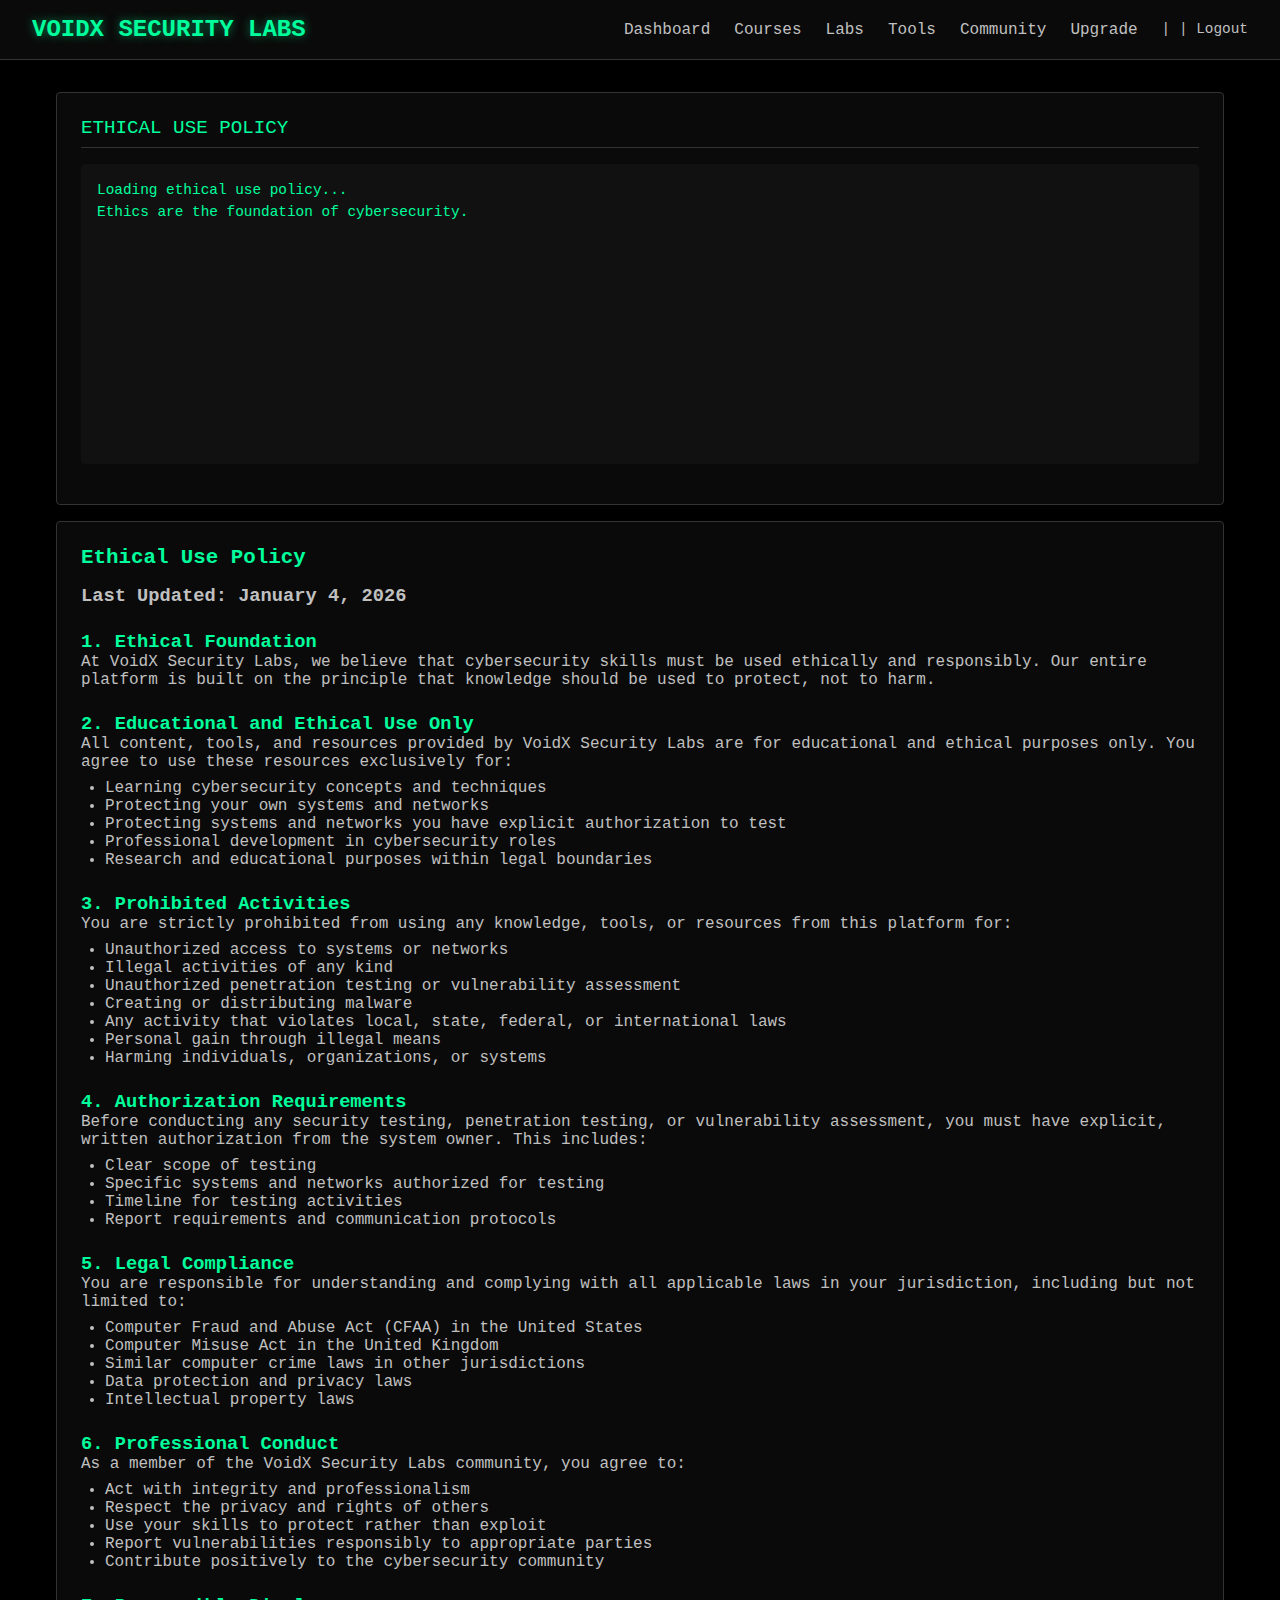
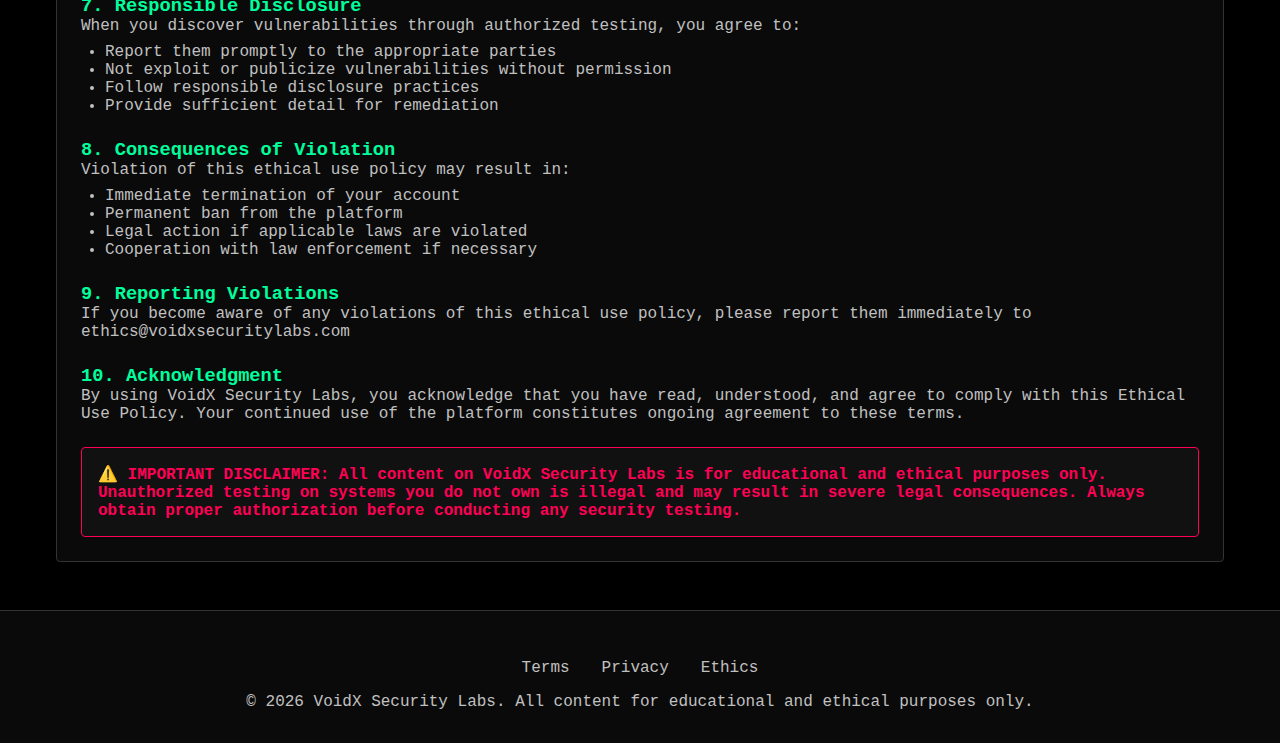
<file: ethics.html>
<!DOCTYPE html>
<html lang="en">
<head>
    <meta charset="UTF-8">
    <meta name="viewport" content="width=device-width, initial-scale=1.0">
    <title>Ethical Use Policy - VoidX Security Labs</title>
    <link rel="stylesheet" href="css/style.css">
</head>
<body>
    <header>
        <div class="logo">VOIDX SECURITY LABS</div>
        <nav class="nav-links">
            <a href="dashboard.html">Dashboard</a>
            <a href="courses.html">Courses</a>
            <a href="labs.html">Labs</a>
            <a href="tools.html">Tools</a>
            <a href="community.html">Community</a>
            <a href="upgrade.html">Upgrade</a>
            <div class="user-info auth-required">
                <span class="user-email"></span> | 
                <span class="user-role"></span> | 
                <a href="#" onclick="logout()">Logout</a>
            </div>
        </nav>
    </header>

    <main>
        <div class="terminal-container">
            <div class="terminal-header">
                <div class="terminal-title">ETHICAL USE POLICY</div>
            </div>
            <div class="terminal-output" id="terminal-output">
                <div><span class="terminal-text">Loading ethical use policy...</span></div>
                <div><span class="terminal-text">Ethics are the foundation of cybersecurity.</span></div>
                <br>
            </div>
        </div>

        <div class="card">
            <h2 class="card-title">Ethical Use Policy</h2>
            <div class="card-content">
                <h3>Last Updated: January 4, 2026</h3>
                
                <h3 style="margin-top: 1.5rem; color: var(--accent-primary);">1. Ethical Foundation</h3>
                <p>At VoidX Security Labs, we believe that cybersecurity skills must be used ethically and responsibly. Our entire platform is built on the principle that knowledge should be used to protect, not to harm.</p>
                
                <h3 style="margin-top: 1.5rem; color: var(--accent-primary);">2. Educational and Ethical Use Only</h3>
                <p>All content, tools, and resources provided by VoidX Security Labs are for educational and ethical purposes only. You agree to use these resources exclusively for:</p>
                <ul style="margin: 0.5rem 0 0.5rem 1.5rem;">
                    <li>Learning cybersecurity concepts and techniques</li>
                    <li>Protecting your own systems and networks</li>
                    <li>Protecting systems and networks you have explicit authorization to test</li>
                    <li>Professional development in cybersecurity roles</li>
                    <li>Research and educational purposes within legal boundaries</li>
                </ul>
                
                <h3 style="margin-top: 1.5rem; color: var(--accent-primary);">3. Prohibited Activities</h3>
                <p>You are strictly prohibited from using any knowledge, tools, or resources from this platform for:</p>
                <ul style="margin: 0.5rem 0 0.5rem 1.5rem;">
                    <li>Unauthorized access to systems or networks</li>
                    <li>Illegal activities of any kind</li>
                    <li>Unauthorized penetration testing or vulnerability assessment</li>
                    <li>Creating or distributing malware</li>
                    <li>Any activity that violates local, state, federal, or international laws</li>
                    <li>Personal gain through illegal means</li>
                    <li>Harming individuals, organizations, or systems</li>
                </ul>
                
                <h3 style="margin-top: 1.5rem; color: var(--accent-primary);">4. Authorization Requirements</h3>
                <p>Before conducting any security testing, penetration testing, or vulnerability assessment, you must have explicit, written authorization from the system owner. This includes:</p>
                <ul style="margin: 0.5rem 0 0.5rem 1.5rem;">
                    <li>Clear scope of testing</li>
                    <li>Specific systems and networks authorized for testing</li>
                    <li>Timeline for testing activities</li>
                    <li>Report requirements and communication protocols</li>
                </ul>
                
                <h3 style="margin-top: 1.5rem; color: var(--accent-primary);">5. Legal Compliance</h3>
                <p>You are responsible for understanding and complying with all applicable laws in your jurisdiction, including but not limited to:</p>
                <ul style="margin: 0.5rem 0 0.5rem 1.5rem;">
                    <li>Computer Fraud and Abuse Act (CFAA) in the United States</li>
                    <li>Computer Misuse Act in the United Kingdom</li>
                    <li>Similar computer crime laws in other jurisdictions</li>
                    <li>Data protection and privacy laws</li>
                    <li>Intellectual property laws</li>
                </ul>
                
                <h3 style="margin-top: 1.5rem; color: var(--accent-primary);">6. Professional Conduct</h3>
                <p>As a member of the VoidX Security Labs community, you agree to:</p>
                <ul style="margin: 0.5rem 0 0.5rem 1.5rem;">
                    <li>Act with integrity and professionalism</li>
                    <li>Respect the privacy and rights of others</li>
                    <li>Use your skills to protect rather than exploit</li>
                    <li>Report vulnerabilities responsibly to appropriate parties</li>
                    <li>Contribute positively to the cybersecurity community</li>
                </ul>
                
                <h3 style="margin-top: 1.5rem; color: var(--accent-primary);">7. Responsible Disclosure</h3>
                <p>When you discover vulnerabilities through authorized testing, you agree to:</p>
                <ul style="margin: 0.5rem 0 0.5rem 1.5rem;">
                    <li>Report them promptly to the appropriate parties</li>
                    <li>Not exploit or publicize vulnerabilities without permission</li>
                    <li>Follow responsible disclosure practices</li>
                    <li>Provide sufficient detail for remediation</li>
                </ul>
                
                <h3 style="margin-top: 1.5rem; color: var(--accent-primary);">8. Consequences of Violation</h3>
                <p>Violation of this ethical use policy may result in:</p>
                <ul style="margin: 0.5rem 0 0.5rem 1.5rem;">
                    <li>Immediate termination of your account</li>
                    <li>Permanent ban from the platform</li>
                    <li>Legal action if applicable laws are violated</li>
                    <li>Cooperation with law enforcement if necessary</li>
                </ul>
                
                <h3 style="margin-top: 1.5rem; color: var(--accent-primary);">9. Reporting Violations</h3>
                <p>If you become aware of any violations of this ethical use policy, please report them immediately to ethics@voidxsecuritylabs.com</p>
                
                <h3 style="margin-top: 1.5rem; color: var(--accent-primary);">10. Acknowledgment</h3>
                <p>By using VoidX Security Labs, you acknowledge that you have read, understood, and agree to comply with this Ethical Use Policy. Your continued use of the platform constitutes ongoing agreement to these terms.</p>
                
                <div style="margin-top: 1.5rem; padding: 1rem; background-color: var(--bg-tertiary); border: 1px solid var(--accent-danger); border-radius: 4px;">
                    <p style="color: var(--accent-danger); font-weight: bold;">⚠️ IMPORTANT DISCLAIMER: All content on VoidX Security Labs is for educational and ethical purposes only. Unauthorized testing on systems you do not own is illegal and may result in severe legal consequences. Always obtain proper authorization before conducting any security testing.</p>
                </div>
            </div>
        </div>
    </main>

    <footer>
        <div class="footer-links">
            <a href="terms.html">Terms</a>
            <a href="privacy.html">Privacy</a>
            <a href="ethics.html">Ethics</a>
        </div>
        <p>&copy; 2026 VoidX Security Labs. All content for educational and ethical purposes only.</p>
    </footer>
</body>
</html>
</file>
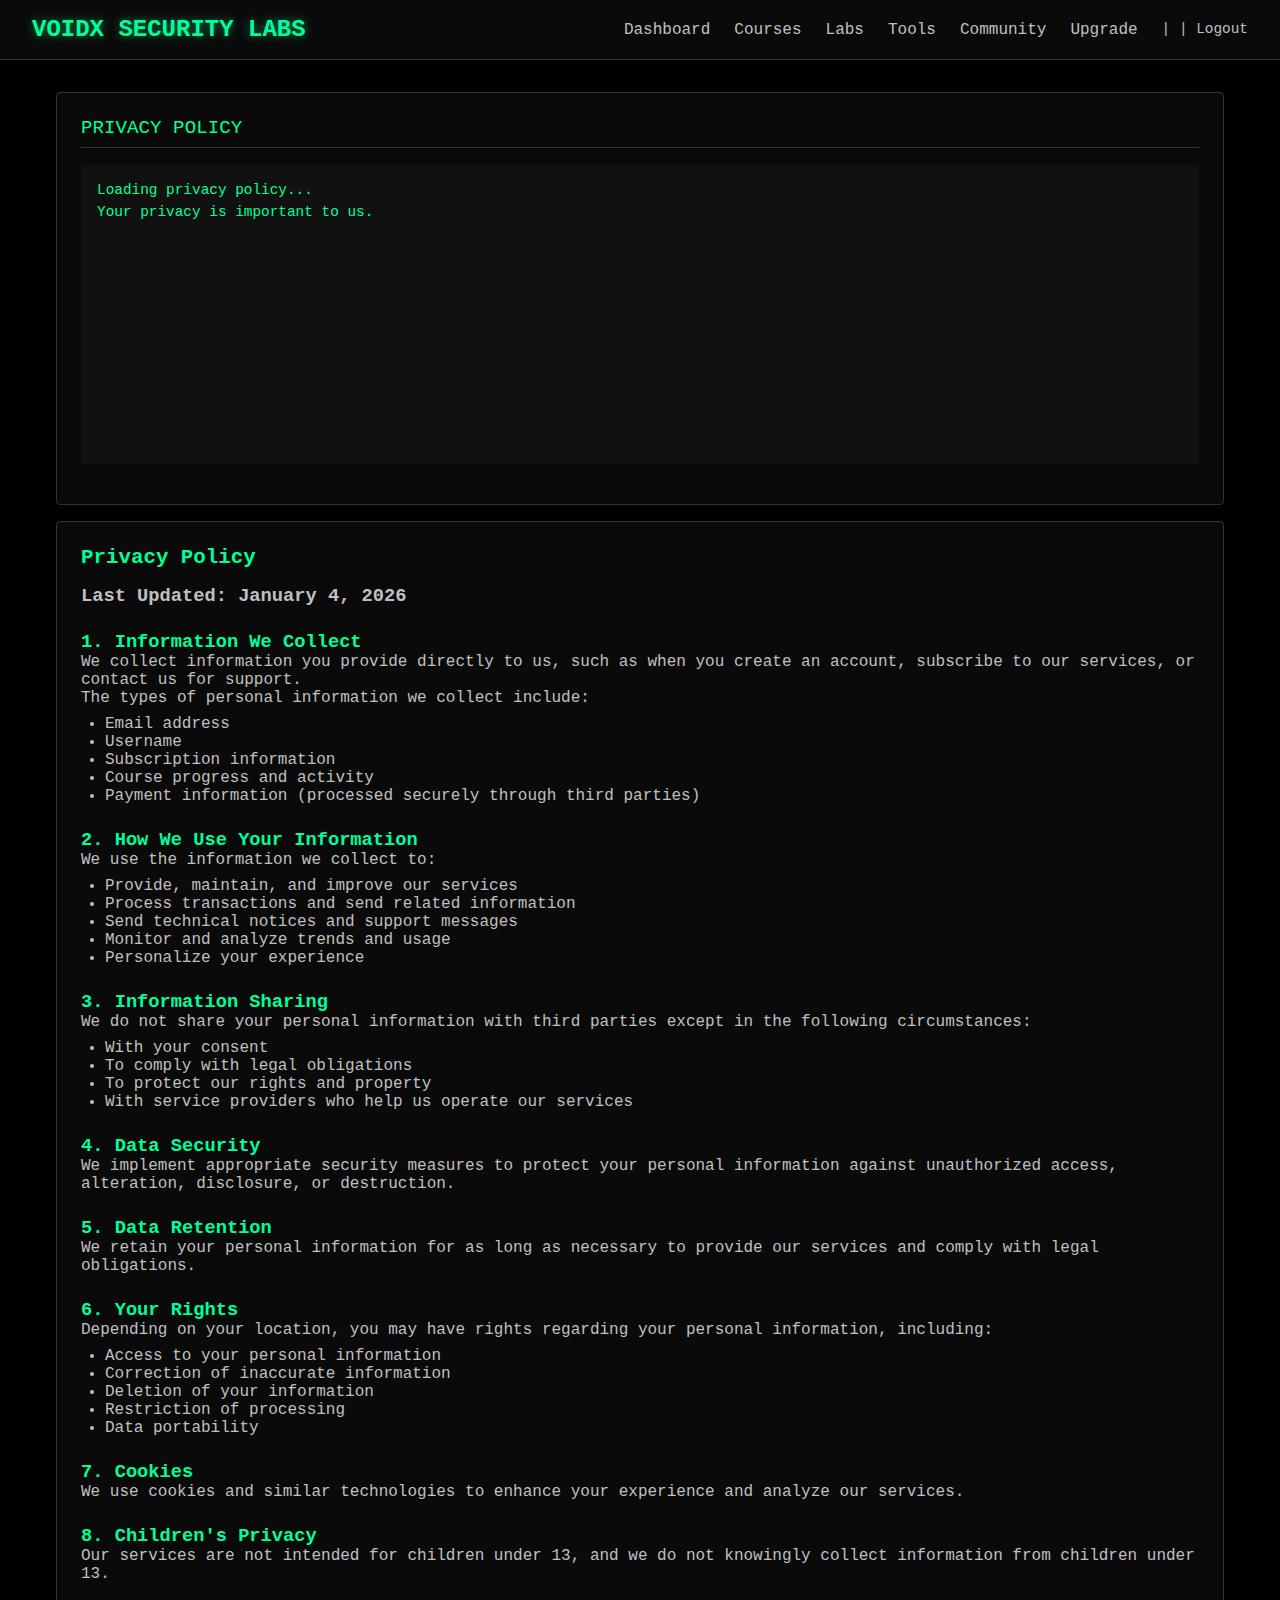
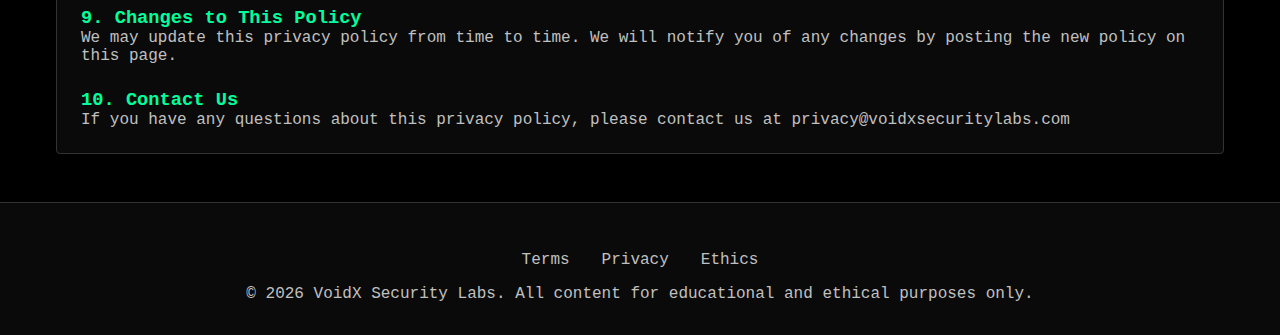
<file: privacy.html>
<!DOCTYPE html>
<html lang="en">
<head>
    <meta charset="UTF-8">
    <meta name="viewport" content="width=device-width, initial-scale=1.0">
    <title>Privacy Policy - VoidX Security Labs</title>
    <link rel="stylesheet" href="css/style.css">
</head>
<body>
    <header>
        <div class="logo">VOIDX SECURITY LABS</div>
        <nav class="nav-links">
            <a href="dashboard.html">Dashboard</a>
            <a href="courses.html">Courses</a>
            <a href="labs.html">Labs</a>
            <a href="tools.html">Tools</a>
            <a href="community.html">Community</a>
            <a href="upgrade.html">Upgrade</a>
            <div class="user-info auth-required">
                <span class="user-email"></span> | 
                <span class="user-role"></span> | 
                <a href="#" onclick="logout()">Logout</a>
            </div>
        </nav>
    </header>

    <main>
        <div class="terminal-container">
            <div class="terminal-header">
                <div class="terminal-title">PRIVACY POLICY</div>
            </div>
            <div class="terminal-output" id="terminal-output">
                <div><span class="terminal-text">Loading privacy policy...</span></div>
                <div><span class="terminal-text">Your privacy is important to us.</span></div>
                <br>
            </div>
        </div>

        <div class="card">
            <h2 class="card-title">Privacy Policy</h2>
            <div class="card-content">
                <h3>Last Updated: January 4, 2026</h3>
                
                <h3 style="margin-top: 1.5rem; color: var(--accent-primary);">1. Information We Collect</h3>
                <p>We collect information you provide directly to us, such as when you create an account, subscribe to our services, or contact us for support.</p>
                <p>The types of personal information we collect include:</p>
                <ul style="margin: 0.5rem 0 0.5rem 1.5rem;">
                    <li>Email address</li>
                    <li>Username</li>
                    <li>Subscription information</li>
                    <li>Course progress and activity</li>
                    <li>Payment information (processed securely through third parties)</li>
                </ul>
                
                <h3 style="margin-top: 1.5rem; color: var(--accent-primary);">2. How We Use Your Information</h3>
                <p>We use the information we collect to:</p>
                <ul style="margin: 0.5rem 0 0.5rem 1.5rem;">
                    <li>Provide, maintain, and improve our services</li>
                    <li>Process transactions and send related information</li>
                    <li>Send technical notices and support messages</li>
                    <li>Monitor and analyze trends and usage</li>
                    <li>Personalize your experience</li>
                </ul>
                
                <h3 style="margin-top: 1.5rem; color: var(--accent-primary);">3. Information Sharing</h3>
                <p>We do not share your personal information with third parties except in the following circumstances:</p>
                <ul style="margin: 0.5rem 0 0.5rem 1.5rem;">
                    <li>With your consent</li>
                    <li>To comply with legal obligations</li>
                    <li>To protect our rights and property</li>
                    <li>With service providers who help us operate our services</li>
                </ul>
                
                <h3 style="margin-top: 1.5rem; color: var(--accent-primary);">4. Data Security</h3>
                <p>We implement appropriate security measures to protect your personal information against unauthorized access, alteration, disclosure, or destruction.</p>
                
                <h3 style="margin-top: 1.5rem; color: var(--accent-primary);">5. Data Retention</h3>
                <p>We retain your personal information for as long as necessary to provide our services and comply with legal obligations.</p>
                
                <h3 style="margin-top: 1.5rem; color: var(--accent-primary);">6. Your Rights</h3>
                <p>Depending on your location, you may have rights regarding your personal information, including:</p>
                <ul style="margin: 0.5rem 0 0.5rem 1.5rem;">
                    <li>Access to your personal information</li>
                    <li>Correction of inaccurate information</li>
                    <li>Deletion of your information</li>
                    <li>Restriction of processing</li>
                    <li>Data portability</li>
                </ul>
                
                <h3 style="margin-top: 1.5rem; color: var(--accent-primary);">7. Cookies</h3>
                <p>We use cookies and similar technologies to enhance your experience and analyze our services.</p>
                
                <h3 style="margin-top: 1.5rem; color: var(--accent-primary);">8. Children's Privacy</h3>
                <p>Our services are not intended for children under 13, and we do not knowingly collect information from children under 13.</p>
                
                <h3 style="margin-top: 1.5rem; color: var(--accent-primary);">9. Changes to This Policy</h3>
                <p>We may update this privacy policy from time to time. We will notify you of any changes by posting the new policy on this page.</p>
                
                <h3 style="margin-top: 1.5rem; color: var(--accent-primary);">10. Contact Us</h3>
                <p>If you have any questions about this privacy policy, please contact us at privacy@voidxsecuritylabs.com</p>
            </div>
        </div>
    </main>

    <footer>
        <div class="footer-links">
            <a href="terms.html">Terms</a>
            <a href="privacy.html">Privacy</a>
            <a href="ethics.html">Ethics</a>
        </div>
        <p>&copy; 2026 VoidX Security Labs. All content for educational and ethical purposes only.</p>
    </footer>
</body>
</html>
</file>
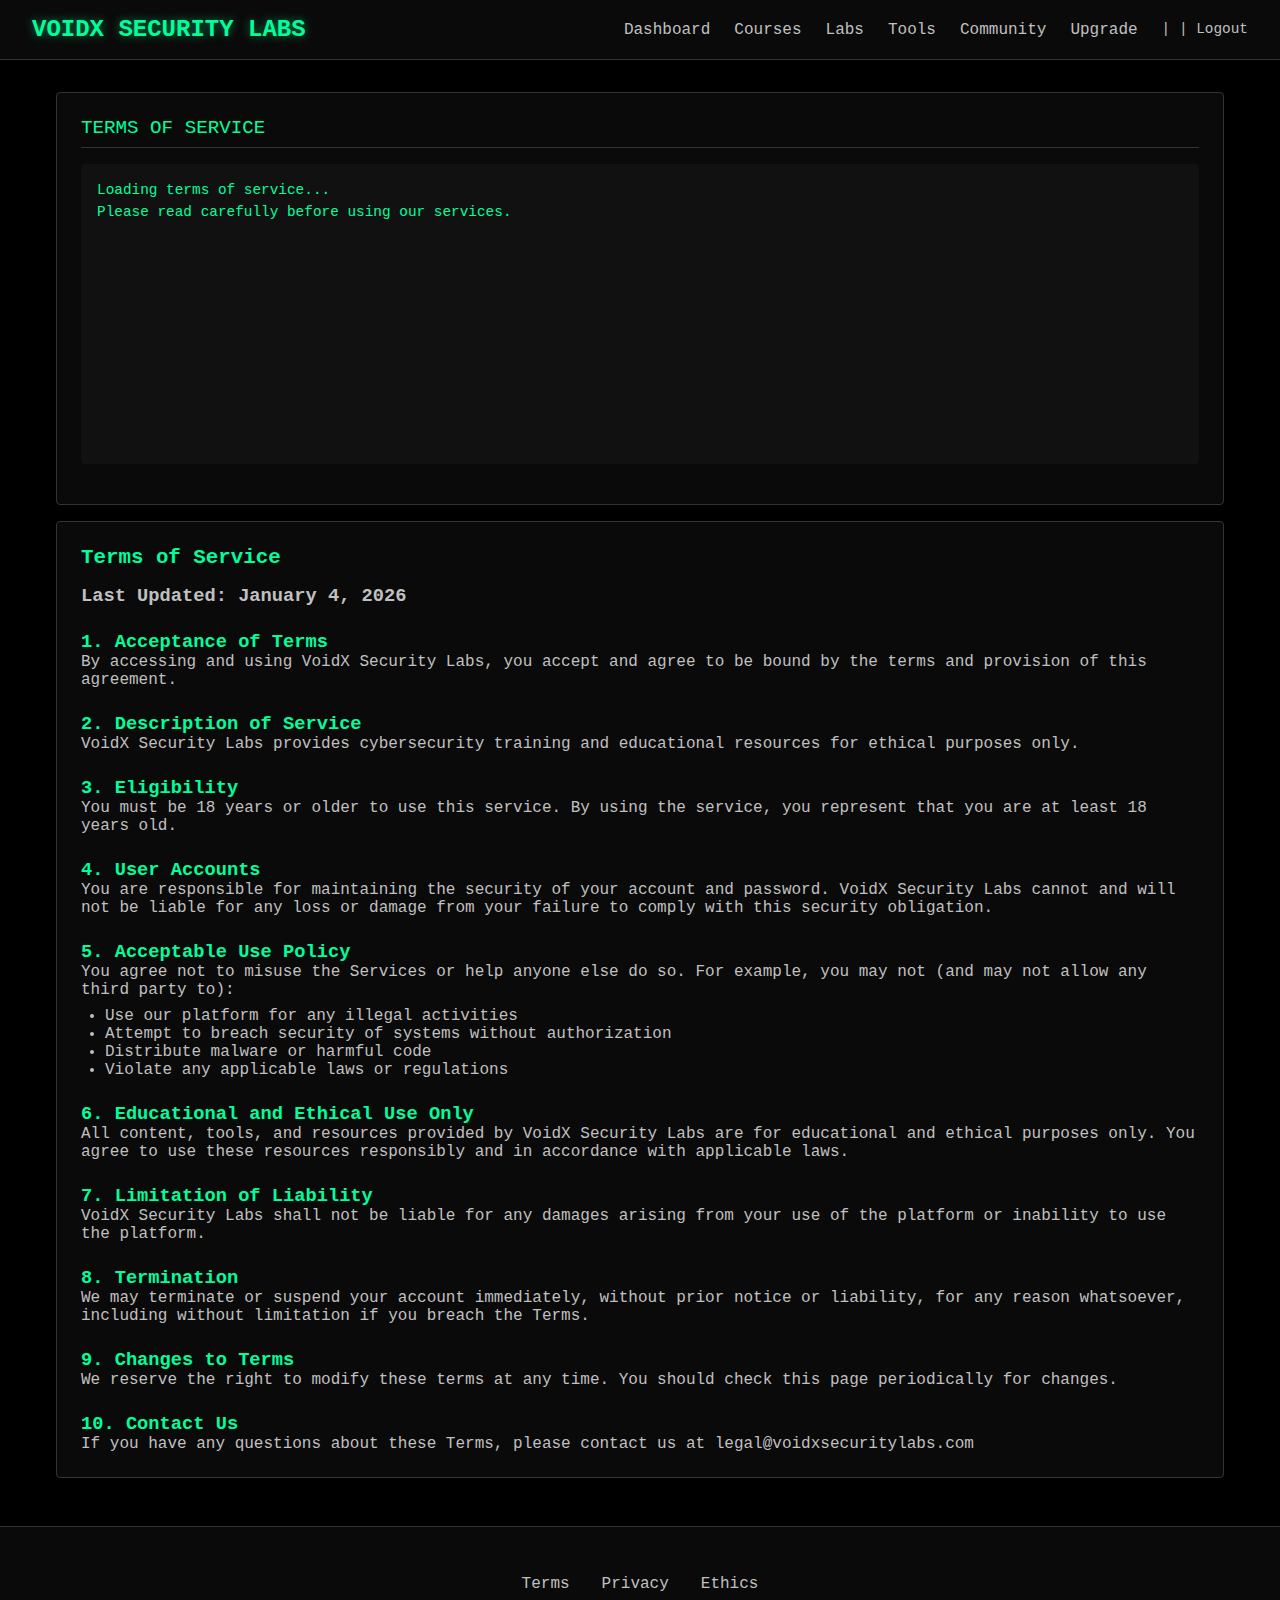
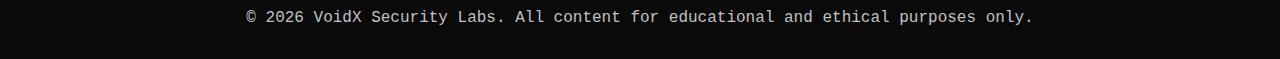
<file: terms.html>
<!DOCTYPE html>
<html lang="en">
<head>
    <meta charset="UTF-8">
    <meta name="viewport" content="width=device-width, initial-scale=1.0">
    <title>Terms of Service - VoidX Security Labs</title>
    <link rel="stylesheet" href="css/style.css">
</head>
<body>
    <header>
        <div class="logo">VOIDX SECURITY LABS</div>
        <nav class="nav-links">
            <a href="dashboard.html">Dashboard</a>
            <a href="courses.html">Courses</a>
            <a href="labs.html">Labs</a>
            <a href="tools.html">Tools</a>
            <a href="community.html">Community</a>
            <a href="upgrade.html">Upgrade</a>
            <div class="user-info auth-required">
                <span class="user-email"></span> | 
                <span class="user-role"></span> | 
                <a href="#" onclick="logout()">Logout</a>
            </div>
        </nav>
    </header>

    <main>
        <div class="terminal-container">
            <div class="terminal-header">
                <div class="terminal-title">TERMS OF SERVICE</div>
            </div>
            <div class="terminal-output" id="terminal-output">
                <div><span class="terminal-text">Loading terms of service...</span></div>
                <div><span class="terminal-text">Please read carefully before using our services.</span></div>
                <br>
            </div>
        </div>

        <div class="card">
            <h2 class="card-title">Terms of Service</h2>
            <div class="card-content">
                <h3>Last Updated: January 4, 2026</h3>
                
                <h3 style="margin-top: 1.5rem; color: var(--accent-primary);">1. Acceptance of Terms</h3>
                <p>By accessing and using VoidX Security Labs, you accept and agree to be bound by the terms and provision of this agreement.</p>
                
                <h3 style="margin-top: 1.5rem; color: var(--accent-primary);">2. Description of Service</h3>
                <p>VoidX Security Labs provides cybersecurity training and educational resources for ethical purposes only.</p>
                
                <h3 style="margin-top: 1.5rem; color: var(--accent-primary);">3. Eligibility</h3>
                <p>You must be 18 years or older to use this service. By using the service, you represent that you are at least 18 years old.</p>
                
                <h3 style="margin-top: 1.5rem; color: var(--accent-primary);">4. User Accounts</h3>
                <p>You are responsible for maintaining the security of your account and password. VoidX Security Labs cannot and will not be liable for any loss or damage from your failure to comply with this security obligation.</p>
                
                <h3 style="margin-top: 1.5rem; color: var(--accent-primary);">5. Acceptable Use Policy</h3>
                <p>You agree not to misuse the Services or help anyone else do so. For example, you may not (and may not allow any third party to):</p>
                <ul style="margin: 0.5rem 0 0.5rem 1.5rem;">
                    <li>Use our platform for any illegal activities</li>
                    <li>Attempt to breach security of systems without authorization</li>
                    <li>Distribute malware or harmful code</li>
                    <li>Violate any applicable laws or regulations</li>
                </ul>
                
                <h3 style="margin-top: 1.5rem; color: var(--accent-primary);">6. Educational and Ethical Use Only</h3>
                <p>All content, tools, and resources provided by VoidX Security Labs are for educational and ethical purposes only. You agree to use these resources responsibly and in accordance with applicable laws.</p>
                
                <h3 style="margin-top: 1.5rem; color: var(--accent-primary);">7. Limitation of Liability</h3>
                <p>VoidX Security Labs shall not be liable for any damages arising from your use of the platform or inability to use the platform.</p>
                
                <h3 style="margin-top: 1.5rem; color: var(--accent-primary);">8. Termination</h3>
                <p>We may terminate or suspend your account immediately, without prior notice or liability, for any reason whatsoever, including without limitation if you breach the Terms.</p>
                
                <h3 style="margin-top: 1.5rem; color: var(--accent-primary);">9. Changes to Terms</h3>
                <p>We reserve the right to modify these terms at any time. You should check this page periodically for changes.</p>
                
                <h3 style="margin-top: 1.5rem; color: var(--accent-primary);">10. Contact Us</h3>
                <p>If you have any questions about these Terms, please contact us at legal@voidxsecuritylabs.com</p>
            </div>
        </div>
    </main>

    <footer>
        <div class="footer-links">
            <a href="terms.html">Terms</a>
            <a href="privacy.html">Privacy</a>
            <a href="ethics.html">Ethics</a>
        </div>
        <p>&copy; 2026 VoidX Security Labs. All content for educational and ethical purposes only.</p>
    </footer>
</body>
</html>
</file>
<file: css/style.css>
/* VoidX Security Labs - Hacker Style Theme */
:root {
  --bg-primary: #000000;
  --bg-secondary: #0a0a0a;
  --bg-tertiary: #111111;
  --text-primary: #ffffff;
  --text-secondary: #c0c0c0;
  --accent-primary: #00ff9c; /* Neon green */
  --accent-secondary: #00cc7a;
  --accent-danger: #ff0055;
  --border-color: #333333;
  --terminal-green: #00ff9c;
  --terminal-cursor: #00ff9c;
}

* {
  margin: 0;
  padding: 0;
  box-sizing: border-box;
}

body {
  font-family: 'Courier New', 'Courier', monospace;
  background-color: var(--bg-primary);
  color: var(--text-primary);
  min-height: 100vh;
  overflow-x: hidden;
}

/* Terminal-style text */
.terminal-text {
  font-family: 'Courier New', 'Courier', monospace;
  color: var(--terminal-green);
}

/* Blinking cursor animation */
@keyframes blink {
  0%, 100% { opacity: 1; }
  50% { opacity: 0; }
}

.cursor {
  display: inline-block;
  width: 8px;
  height: 16px;
  background-color: var(--terminal-cursor);
  margin-left: 4px;
  vertical-align: middle;
  animation: blink 1s infinite;
}

/* Header styles */
header {
  background-color: var(--bg-secondary);
  border-bottom: 1px solid var(--border-color);
  padding: 1rem 2rem;
  display: flex;
  justify-content: space-between;
  align-items: center;
}

.logo {
  font-size: 1.5rem;
  font-weight: bold;
  color: var(--accent-primary);
  text-shadow: 0 0 10px rgba(0, 255, 156, 0.5);
}

.nav-links {
  display: flex;
  gap: 1.5rem;
}

.nav-links a {
  color: var(--text-secondary);
  text-decoration: none;
  transition: color 0.3s ease;
  position: relative;
}

.nav-links a:hover {
  color: var(--accent-primary);
}

.nav-links a::after {
  content: '';
  position: absolute;
  bottom: -2px;
  left: 0;
  width: 0;
  height: 1px;
  background-color: var(--accent-primary);
  transition: width 0.3s ease;
}

.nav-links a:hover::after {
  width: 100%;
}

.user-info {
  color: var(--text-secondary);
  font-size: 0.9rem;
}

/* Main content */
main {
  max-width: 1200px;
  margin: 2rem auto;
  padding: 0 1rem;
}

/* Terminal-style container */
.terminal-container {
  background-color: var(--bg-secondary);
  border: 1px solid var(--border-color);
  border-radius: 4px;
  padding: 1.5rem;
  margin: 1rem 0;
  font-family: 'Courier New', 'Courier', monospace;
}

.terminal-header {
  display: flex;
  justify-content: space-between;
  align-items: center;
  margin-bottom: 1rem;
  padding-bottom: 0.5rem;
  border-bottom: 1px solid var(--border-color);
}

.terminal-title {
  color: var(--accent-primary);
  font-size: 1.2rem;
}

.terminal-output {
  min-height: 300px;
  max-height: 500px;
  overflow-y: auto;
  padding: 1rem;
  background-color: var(--bg-tertiary);
  border-radius: 4px;
  margin-bottom: 1rem;
  font-size: 0.9rem;
  line-height: 1.5;
}

.terminal-input {
  display: flex;
  align-items: center;
  gap: 0.5rem;
}

.terminal-prompt {
  color: var(--accent-primary);
}

.terminal-input-field {
  background: transparent;
  border: none;
  color: var(--text-primary);
  font-family: 'Courier New', 'Courier', monospace;
  font-size: 1rem;
  outline: none;
  width: 100%;
  padding: 0.5rem;
}

/* Card styles */
.card {
  background-color: var(--bg-secondary);
  border: 1px solid var(--border-color);
  border-radius: 4px;
  padding: 1.5rem;
  margin: 1rem 0;
  transition: border-color 0.3s ease;
}

.card:hover {
  border-color: var(--accent-primary);
}

.card-title {
  color: var(--accent-primary);
  margin-bottom: 1rem;
  font-size: 1.3rem;
}

.card-content {
  color: var(--text-secondary);
}

/* Button styles */
.btn {
  background-color: transparent;
  color: var(--accent-primary);
  border: 1px solid var(--accent-primary);
  padding: 0.5rem 1rem;
  border-radius: 4px;
  cursor: pointer;
  font-family: 'Courier New', 'Courier', monospace;
  transition: all 0.3s ease;
  text-decoration: none;
  display: inline-block;
}

.btn:hover {
  background-color: var(--accent-primary);
  color: var(--bg-primary);
  box-shadow: 0 0 10px rgba(0, 255, 156, 0.5);
}

.btn-danger {
  color: var(--accent-danger);
  border-color: var(--accent-danger);
}

.btn-danger:hover {
  background-color: var(--accent-danger);
  color: var(--bg-primary);
}

/* Form styles */
.form-group {
  margin-bottom: 1rem;
}

.form-label {
  display: block;
  margin-bottom: 0.5rem;
  color: var(--accent-primary);
}

.form-input {
  width: 100%;
  padding: 0.75rem;
  background-color: var(--bg-tertiary);
  border: 1px solid var(--border-color);
  border-radius: 4px;
  color: var(--text-primary);
  font-family: 'Courier New', 'Courier', monospace;
}

.form-input:focus {
  outline: none;
  border-color: var(--accent-primary);
  box-shadow: 0 0 5px rgba(0, 255, 156, 0.3);
}

/* Table styles */
table {
  width: 100%;
  border-collapse: collapse;
  margin: 1rem 0;
}

th, td {
  padding: 0.75rem;
  text-align: left;
  border-bottom: 1px solid var(--border-color);
}

th {
  color: var(--accent-primary);
  font-weight: normal;
}

tr:hover {
  background-color: var(--bg-tertiary);
}

/* Footer styles */
footer {
  background-color: var(--bg-secondary);
  border-top: 1px solid var(--border-color);
  padding: 2rem;
  margin-top: 3rem;
  text-align: center;
  color: var(--text-secondary);
}

.footer-links {
  display: flex;
  justify-content: center;
  gap: 2rem;
  margin: 1rem 0;
}

.footer-links a {
  color: var(--text-secondary);
  text-decoration: none;
  transition: color 0.3s ease;
}

.footer-links a:hover {
  color: var(--accent-primary);
}

/* Responsive design */
@media (max-width: 768px) {
  header {
    flex-direction: column;
    gap: 1rem;
    padding: 1rem;
  }
  
  .nav-links {
    flex-wrap: wrap;
    justify-content: center;
  }
  
  main {
    margin: 1rem auto;
    padding: 0 0.5rem;
  }
  
  .terminal-output {
    min-height: 200px;
  }
}
</file>
